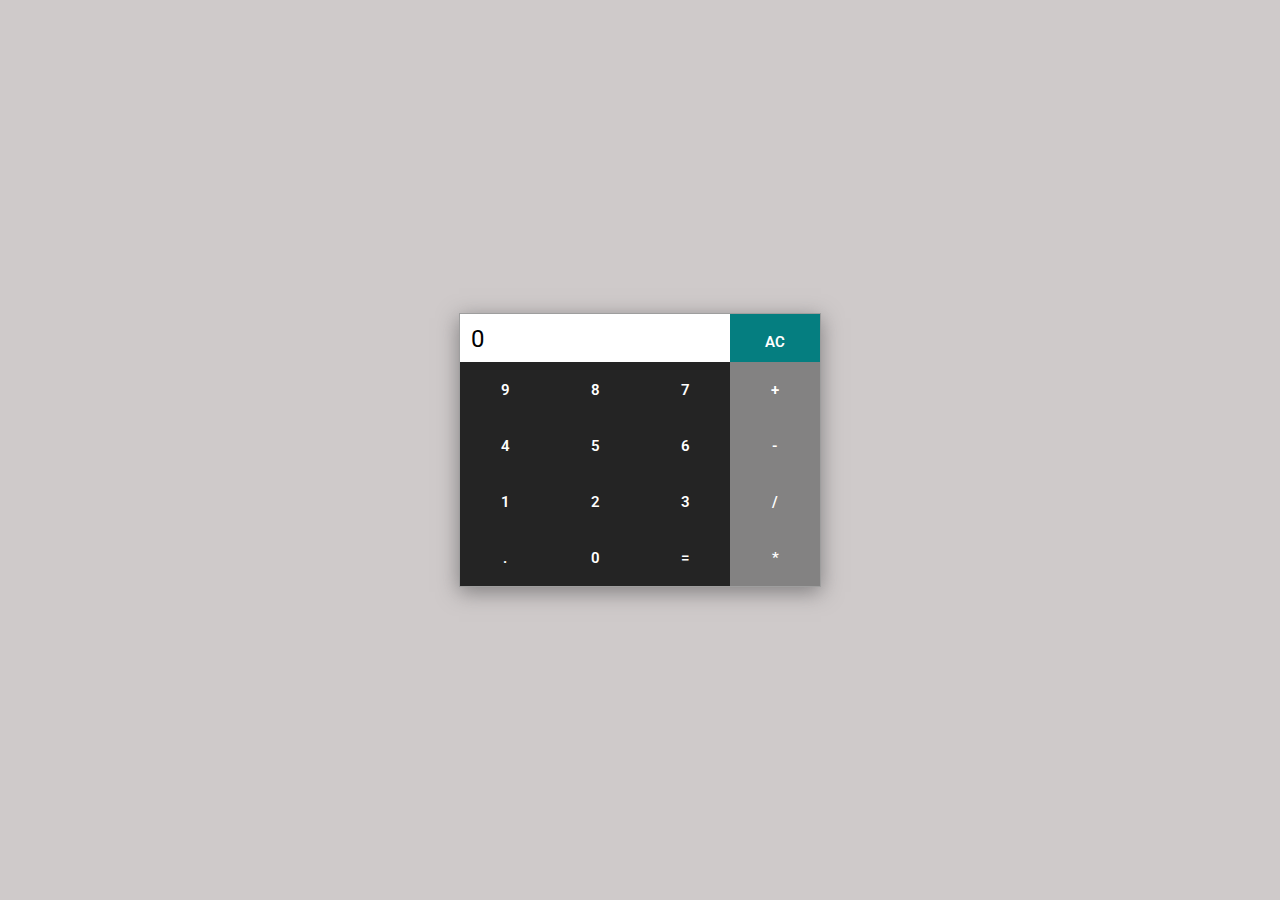
<file: Calculator/index.html>
<!DOCTYPE html>
<html lang="en">

<head>
    <meta charset="UTF-8">
    <meta name="viewport" content="width=device-width, initial-scale=1.0">
    <link href="https://fonts.googleapis.com/css2?family=Roboto&display=swap" rel="stylesheet">
    <link rel="stylesheet" href="style.css">
    <title>Calculator</title>

</head>

<body>
    <div class="container">
        <div class="calculator">
                <div class="display-text">
                    <input type="text" placeholder="0" id="display-value" readonly>
                    <button class="all-clear">AC</button>
                </div>
            <div class="buttons-all">
                <div class="buttons">
                    <button>9</button>
                    <button>8</button>
                    <button>7</button>
                    <button class="operator-button">+</button>
                </div>
                <div class="buttons">
                    <button>4</button>
                    <button>5</button>
                    <button>6</button>
                    <button class="operator-button">-</button>
                </div>
                <div class="buttons">
                    <button>1</button>
                    <button>2</button>
                    <button>3</button>
                    <button class="operator-button">/</button>
                </div>
                <div class="buttons">
                    <button>.</button>
                    <button>0</button>
                    <button>=</button>
                    <button class="operator-button">*</button>
                </div>
            </div>
        </div>
    </div>

    <script src="script.js"></script>
</body>

</html>
</file>
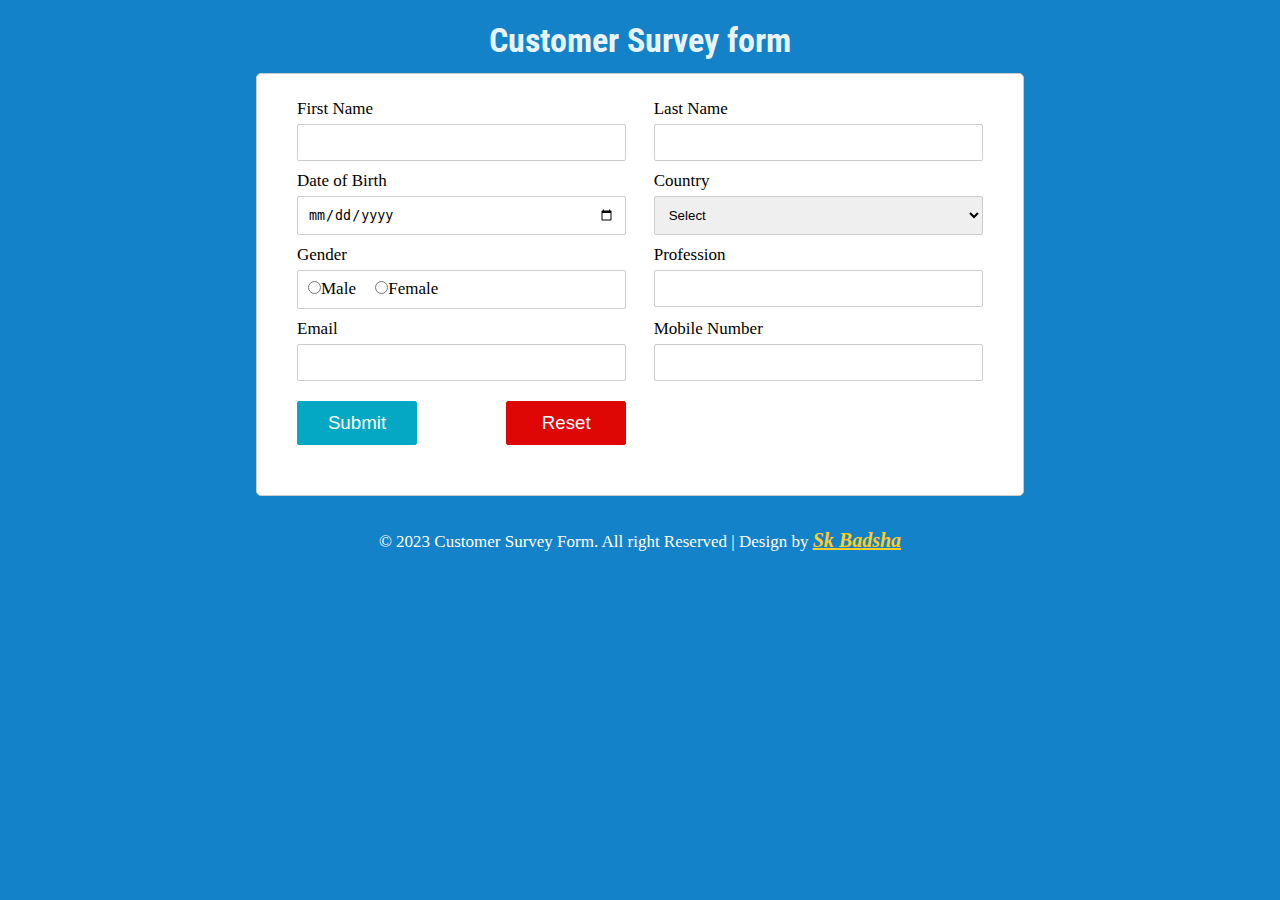
<file: Survey Form/index.html>
<!DOCTYPE html>
<html lang="en">

<head>
    <meta charset="UTF-8">
    <meta name="viewport" content="width=device-width, initial-scale=1.0">
    <link rel="preconnect" href="https://fonts.gstatic.com" crossorigin>
    <link href="https://fonts.googleapis.com/css2?family=Libre+Franklin:wght@300&family=Sometype+Mono&display=swap"
        rel="stylesheet">
    <link href="https://fonts.googleapis.com/css2?family=Roboto+Condensed:wght@300&display=swap" rel="stylesheet">
    <link rel="stylesheet" href="style.css">
    <link rel="stylesheet" href="mediaQueries.css">
    <link rel="stylesheet" href="popup.css">
    <link rel="stylesheet" href="footer.css">
    
    <title>Customer Survey Form by Sk Badsha</title>
</head>

<body>
    <div class="container">
        <header>
            <h1>Customer Survey form</h1>
        </header>
        <main>
            <form name="surveyForm" onsubmit="return validateForm()" method="get">
                <div class="span-50">
                    <div class="box">
                        <label for="first_name">First Name</label>
                        <input type="text" name="first_name" id="first_name" class="name">
                        <div class="error" id="firstNameError"></div>
                    </div>
                    <div class="box">
                        <label for="last_name">Last Name</label>
                        <input type="text" name="last_name" id="last_name" class="name">
                        <div class="error" id="lastNameError"></div>
                    </div>
                </div>
                <div class="span-50">
                    <div class="box">
                        <label for="dob">Date of Birth</label>
                        <input type="date" name="dob" id="dob">
                        <div class="error" id="dobError"></div>
                    </div>
                    <div class="box">
                        <label for="country">Country</label>
                        <select name="country" id="country">
                            <option disabled selected>Select</option>
                            <option value="INDIA">INDIA</option>
                            <option value="USA">USA</option>
                            <option value="UK">UK</option>
                            <option value="ITALY">ITALY</option>
                        </select>
                       
                        <div class="error" id="countryError"></div>
                    </div>
                </div>
                <div class="span-50">
                    <div class="box">
                        <label for="gender">Gender</label>
                        <div class="form-inline" id="gender">
                            <label><input type="radio" name="gender" value="Male">Male</label>
                            <label><input type="radio" name="gender" value="Female">Female</label>
                        </div>
                        <div class="error" id="genderError"></div>
                    </div>

                    <div class="box">
                        <label for="profession">Profession</label>
                        <input type="text" name="profession" id="profession">
                        <div class="error" id="professionError"></div>
                    </div>
                </div>
                <div class="span-50">
                    <div class="box">
                        <label for="email">Email</label>
                        <input type="email" name="email" id="email">
                        <div class="error" id="emailError"></div>
                    </div>

                    <div class="box">
                        <label for="mobile">Mobile Number </label>
                        <input type="text" name="mobile" id="mobile" maxlength="10">
                        <div class="error" id="mobileError"></div>
                    </div>
                </div>
                <div class="box buttons">
                    <input type="submit" value="Submit" class="submit-button">
                    <input type="reset" value="Reset" class="reset-button" id="resetBtn">
                </div>
            </form>
        </main>
    </div>

    <div id="popup" class="popup">
        <div class="popup-content">
            <span class="close" id="close-popup">&times;</span>
            <h2>Form Submission Details</h2>
            <div id="popup-details"></div>
        </div>
    </div>
    <footer>
        <p>&copy; 2023 Customer Survey Form. All right Reserved | Design by <span class="developer"><i>Sk Badsha</i></span></p>
    </footer>
    <script src="script.js"></script>
   <script src="reset.js"></script>
</body>

</html>
</file>
<file: Calculator/style.css>
* {
    padding: 0;
    margin: 0;
    box-sizing: border-box;
    font-family: 'Roboto', sans-serif;
}

.container {
    width: 100%;
    height: 100vh;
    background-color: rgb(207, 202, 202);
    display: flex;
    justify-content: center;
    align-items: center;

}

.calculator {
    border: 1px solid #9e9e9e;
    /* padding: 20px; */
    box-shadow: 0px 5px 20px rgba(75, 75, 77, 0.6);

}

.display-text {
    font-size: 0;
    height: 3rem;
}

input {
    width: 270px;
    border: none;
    padding: 11px;
    font-size: 24px;
    cursor: pointer;
    outline: none;
}

input::placeholder {
    color: #000000;
}

.all-clear {
    background-color: rgb(5, 126, 128);
    /* height: 4.12rem; */
}



.buttons {
    font-size: 0;
}

button {
    border: none;
    height: 56px;
    width: 90px;
    color: #ffffff;
    background-color: #242424;
    font-size: 15px;
    font-weight: 600;
    cursor: pointer;
}

.operator-button {
    background-color: rgb(131, 130, 130);
}
</file>
<file: Survey Form/style.css>
* {
    padding: 0;
    margin: 0;
    box-sizing: border-box;
}

/* font-family: 'Libre Franklin', sans-serif; */
/* font-family: 'Sometype Mono', monospace; */

body {
    background-color: #1382c8;
    margin: 1rem auto;
    font-size: 17px;
    /* font-family: 'Sometype Mono', monospace; */
}
header{
    margin-top: 20px;
}
header h1 {
    color: #ffffffee;
    text-align: center;
    /* font-weight:550; */
    font-family: 'Roboto Condensed', sans-serif;
    top: 30px;
}

.form {
    width: 100%;
}

h2 {
    text-align: center;
    color: #ef6e58;
}

form {
    width: 60%;
    padding: 25px 40px 40px;
    border: 1px solid #ccc;
    border-radius: 5px;
    background-color: #fff;
    margin: 1% auto;
}


.span-50{
    display: flex;
    justify-content: space-between;
   
}
label {
    display: block;
    margin-bottom: 5px
}

label i {
    color: #999;
    font-size: 80%;
}

input,
select {
    border: 1px solid #ccc;
    padding: 10px;
    display: block;
    width: 100%;
    box-sizing: border-box;
    border-radius: 2px;
}


.box {
    padding-bottom: 10px;
    display: flex;
    flex-direction: column;
    width: 48%;
}

.form-inline {
    border: 1px solid #ccc;
    padding: 8px 10px 4px;
    border-radius: 2px;
}

.form-inline label,
.form-inline input {
    display: inline-block;
    width: auto;
    padding-right: 15px;
}

.error {
    color: red;
    font-size: 90%;
}

.buttons{
flex-direction: row;
justify-content: space-between;
}

input[type=text] {
    outline: none;
}

input[type="submit"] {
    font-size: 110%;
    font-weight: 100;
    background: #05a8c4;
    border-color: #01aac8;
   
    color: #fff;
    margin-top: 10px;
    cursor: pointer;
    width: 120px;
}

input[type="submit"]:hover {
    background: #052b4f;
    
}
.buttons input[type="submit"] {
    margin-right: 5px; /* Adjust this value as needed */
}

input[type="reset"] {
    font-size: 110%;
    font-weight: 100;
    background: #df0606;
    border-color: #df0606;
    color: #fff;
    margin-top: 10px;
    cursor: pointer;
    width: 120px;
}

input[type="reset"]:hover {
    background: #980101;
  
}
.input-1 {
    background-image: url(right.png);
    background-repeat: no-repeat;
    background-position: right 10px center;
    border: 1px solid #01cc40;
}

.input-2 {
    background-image: url(wrong.png);
    background-repeat: no-repeat;
    background-position: right 10px center;
    border: 1px solid red;
}

.input-3 {
    border: 1px solid #01cc40 !important;
}

select {
    outline: none !important;
  /* background: #ff0; */
}
.input-4 {
    border: 1px solid red;
}
</file>
<file: Survey Form/mediaQueries.css>
@media (max-width: 768px) {
    form {
        width: 90%;
    }

    .span-50 {
        flex-direction: column;
    }

    .box {
        width: 100%; 
    }
}

@media (max-width: 768px) {
    header h1 {
        font-size: 24px;
    }

    .buttons {
        flex-direction: column; 
    }

    input[type="submit"],
    input[type="reset"] {
        width: 100%;
        margin-top: 10px; 
    }
}
</file>
<file: Survey Form/popup.css>
.popup {
    display: none;
    position: fixed;
    top: 0;
    left: 0;
    width: 100%;
    height: 100%;
    background-color: rgba(0, 0, 0, 0.7);
}

.popup-content {
    position: absolute;
    top: 50%;
    left: 50%;
    transform: translate(-50%, -50%);
    background-color: #fff;
    padding: 20px;
    border: 1px solid #ccc;
    border-radius: 5px;
    box-shadow: 0 2px 10px rgba(0, 0, 0, 0.2);
}

.close {
    position: absolute;
    top: 10px;
    right: 10px;
    cursor: pointer;
    font-size: 24px;
    color: #555;
}
</file>
<file: Survey Form/footer.css>
footer {
    color: #fff;
    padding: 20px 0; 
    text-align: center;
}

footer a {
    color: #ff9900;
    text-decoration: none;
}

footer a:hover {
    text-decoration: underline; 
}

.developer {
    font-weight: bold;
    color: #ffcc29; 
    text-decoration: underline; 
    font-size: 20px;
    margin-top: 5px;
}
</file>
